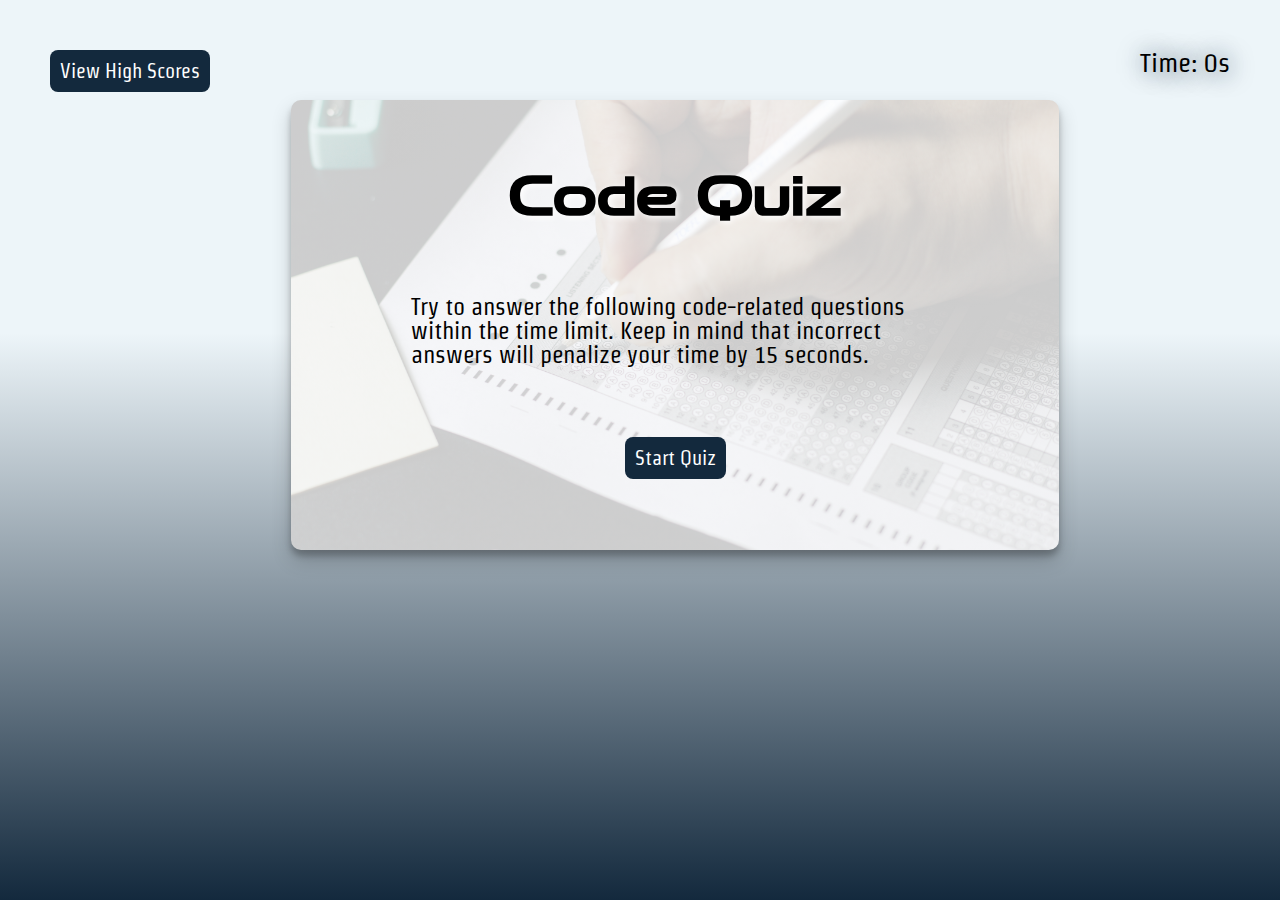
<file: index.html>
<!DOCTYPE html>
<html lang="en">

<head>
    <meta charset="UTF-8">
    <meta http-equiv="X-UA-Compatible" content="IE=edge">
    <meta name="viewport" content="width=device-width, initial-scale=1.0">
    <link rel="stylesheet" href="./assets/css/reset.css" />
    <link rel="stylesheet" href="./assets/css/style.css" />
    <title>Code Quiz Homepage</title>
</head>

<body>
    <header>
        <button id="high-scores" class="highScores btn-startQ">View High Scores</button>
        <p class="time" id="timer"></p>
    </header>

    <div id="home-box" class="home-box">
        <div id="home" class="flex-column flex-center">
            <h1>Code Quiz</h1>
            <p class="info" id="info">Try to answer the following code-related questions within the time limit. Keep
                in mind that incorrect answers will penalize your time by 15 seconds.</p>
            <button class="btn-startQ" id="btn-begin">Start Quiz</button>
        </div>
    </div>

    <div id="quiz-box" class="quiz-box hide">
        <h2 id="question">What is the answer to this question</h2>
        <div id="choice-buttons" class="choice-container">
            <button class="btn">choice 1</button>
            <button class="btn">choice 2</button>
            <button class="btn">choice 3</button>
            <button class="btn">choice 4</button>
        </div>
        <div class="result">
            <p id="result" class="hide">Result</p>
        </div>
    </div>

    <div id="end-box" class="end-box hide">
        <h3>All done!</h3>
        <p>Your final score is: <span id="user-score">0</span></p>
        <p>Enter Initials: <input type="text" id="name" name="name" required minlength="4" maxlength="10" size="12">
            <input id="submitScore" class="btn-startQ" type="submit" value="Submit" />
        </p>

    </div>
    </div>

    <div id="high-scoresBox" class="high-scores hide">
        <h4>High Scores</h4>
        <div id="score-list" class="score-container">
        </div>
        <div>
            <button id="againBtn" class="btn-again again">Try Again</button>
            <button id="clear-scores" class="btn-again again">Clear High Scores</button>
        </div>


    </div>


    <script src="./assets/js/script.js"></script>
</body>

</html>
</file>
<file: assets/css/style.css>
@import url('https://fonts.googleapis.com/css2?family=Rajdhani&family=Zen+Dots&display=swap');
@import url('https://fonts.googleapis.com/css2?family=Calligraffitti&family=Permanent+Marker&family=Strait&display=swap');

* {
    box-sizing: border-box;
    font-family: 'Strait', sans-serif;
}

body {
    background: linear-gradient(0deg, rgba(19, 41, 61, 1) 0%, rgba(237, 245, 249, 1) 63%);
}

main {
    clear: both;
}

header {
    height: 100px;
    font-size: 15pt;
}

p {
    margin: 50px;
}

h1 {
    font-size: 40pt;
    font-family: 'Zen Dots', cursive;
    text-shadow: 2px 2px 6px white;
}

.home-box {
    width: 60vw;
    height: 50vh;
    display: flex;
    justify-content: center;
    align-items: center;
    margin: 0 auto;
    padding: 50px;
    background: white;
    background-image: linear-gradient(rgba(255, 255, 255, 0.8), rgba(255, 255, 255, 0.8)), url(../images/scantron.jpg);
    background-size: cover;
    background-repeat: no-repeat;
    border-radius: 10px;
    box-shadow: 0 10px 20px rgba(0, 0, 0, 0.19), 0 6px 6px rgba(0, 0, 0, 0.23);
}

.flex-column {
    display: flex;
    flex-direction: column;
}

.flex-center {
    justify-content: center;
    align-items: center;
}

.btn-startQ {
    border: none;
    padding: 10px;
    border-radius: 8px;
    background-color: rgba(19, 41, 61, 1);
    font-size: 15pt;
    color: white;
    text-decoration: none;
}

.btn-startQ:hover {
    background-color: darkred;
}


.info {
    font-size: 18pt;
    padding: 20px;
}

.highScores {
    float: left;
    margin: 50px;
    text-decoration: none;
}

.time {
    float: right;
    font-family: 'Strait', sans-serif;
    text-shadow: 1px 1px 25px rgba(19, 41, 61, 1);
}

/* Quiz CSS */
.quiz-box {
    display: flex;
    justify-content: center;
    align-items: stretch;
    flex-direction: column;
    width: 60vw;
    padding: 20px;
    background: white;
    border-radius: 10px;
    box-shadow: 0 10px 20px rgba(0, 0, 0, 0.19), 0 6px 6px rgba(0, 0, 0, 0.23);
}

.choice-container {
    display: grid;
    gap: 10px;
    margin: 20px 0;
}

h2 {
    font-size: 25pt;
    font-family: 'Zen Dots', cursive;
}

.btn {
    border: none;
    background-color: rgba(19, 41, 61, 1);
    border-radius: 8px;
    padding: 5px 10px;
    color: white;
    outline: none;
    font-size: 20pt;
}

.btn:hover {
    background-color: darkred;
}

.result {
    margin-top: 50px;
    border-top: 2px solid lightgray;
    color: lightgray;
    font-size: 20pt;
}



/* End screen style */
h3 {
    font-size: 30pt;
    font-family: 'Zen Dots', cursive;
    text-align: center;
}

p {
    font-size: 20pt;
}

.end-box {
    width: 60vw;
    height: 400px;
    display: block;
    margin: 0 auto;
    padding: 20px;
    background: white;
    background-image: linear-gradient(rgba(255, 255, 255, 0.7), rgba(255, 255, 255, 0.7)), url(../images/done.jpg);
    background-size: cover;
    background-repeat: no-repeat;
    background-position: center;
    border-radius: 10px;
    box-shadow: 0 10px 20px rgba(0, 0, 0, 0.19), 0 6px 6px rgba(0, 0, 0, 0.23);
}

/* High Score style */
.high-scores {
    width: 60vw;
    display: flex;
    justify-content: center;
    align-items: center;
    flex-direction: column;
    margin: 0 auto;
    padding: 20px;
    background: white;
    background-image: linear-gradient(rgba(255, 255, 255, 0.7), rgba(255, 255, 255, 0.7)), url(../images/highscore.jpg);
    background-size: cover;
    background-repeat: no-repeat;
    border-radius: 10px;
    box-shadow: 0 10px 20px rgba(0, 0, 0, 0.19), 0 6px 6px rgba(0, 0, 0, 0.23);
}

.score-container {
    gap: 50px;
    margin: 50px 0;
    background-color: rgba(19, 41, 61, 1);
    border-radius: 8px;
    padding: 5px 10px;
    color: white;
    outline: none;
    font-size: 20pt;
    list-style: none;
}

.score-container ol li {
    padding: 10px;
}

.high-scores h4 {
    font-size: 30pt;
    font-family: 'Permanent Marker', cursive;
    text-shadow: 2px 2px 6px white;
}

.btn-again {
    border: none;
    padding: 10px;
    border-radius: 8px;
    background-color: rgba(19, 41, 61, 1);
    font-size: 15pt;
    color: white;
    text-decoration: none;
}

.btn-again:hover {
    background-color: darkred;
}

footer {
    margin-top: 200px;
}

footer h3 {
    font-size: medium;
    color: rgba(19, 41, 61, 1);
}

.hide {
    display: none;
}

@media screen and (max-width: 1183px) {}

@media screen and (max-width: 504px) {}
</file>
